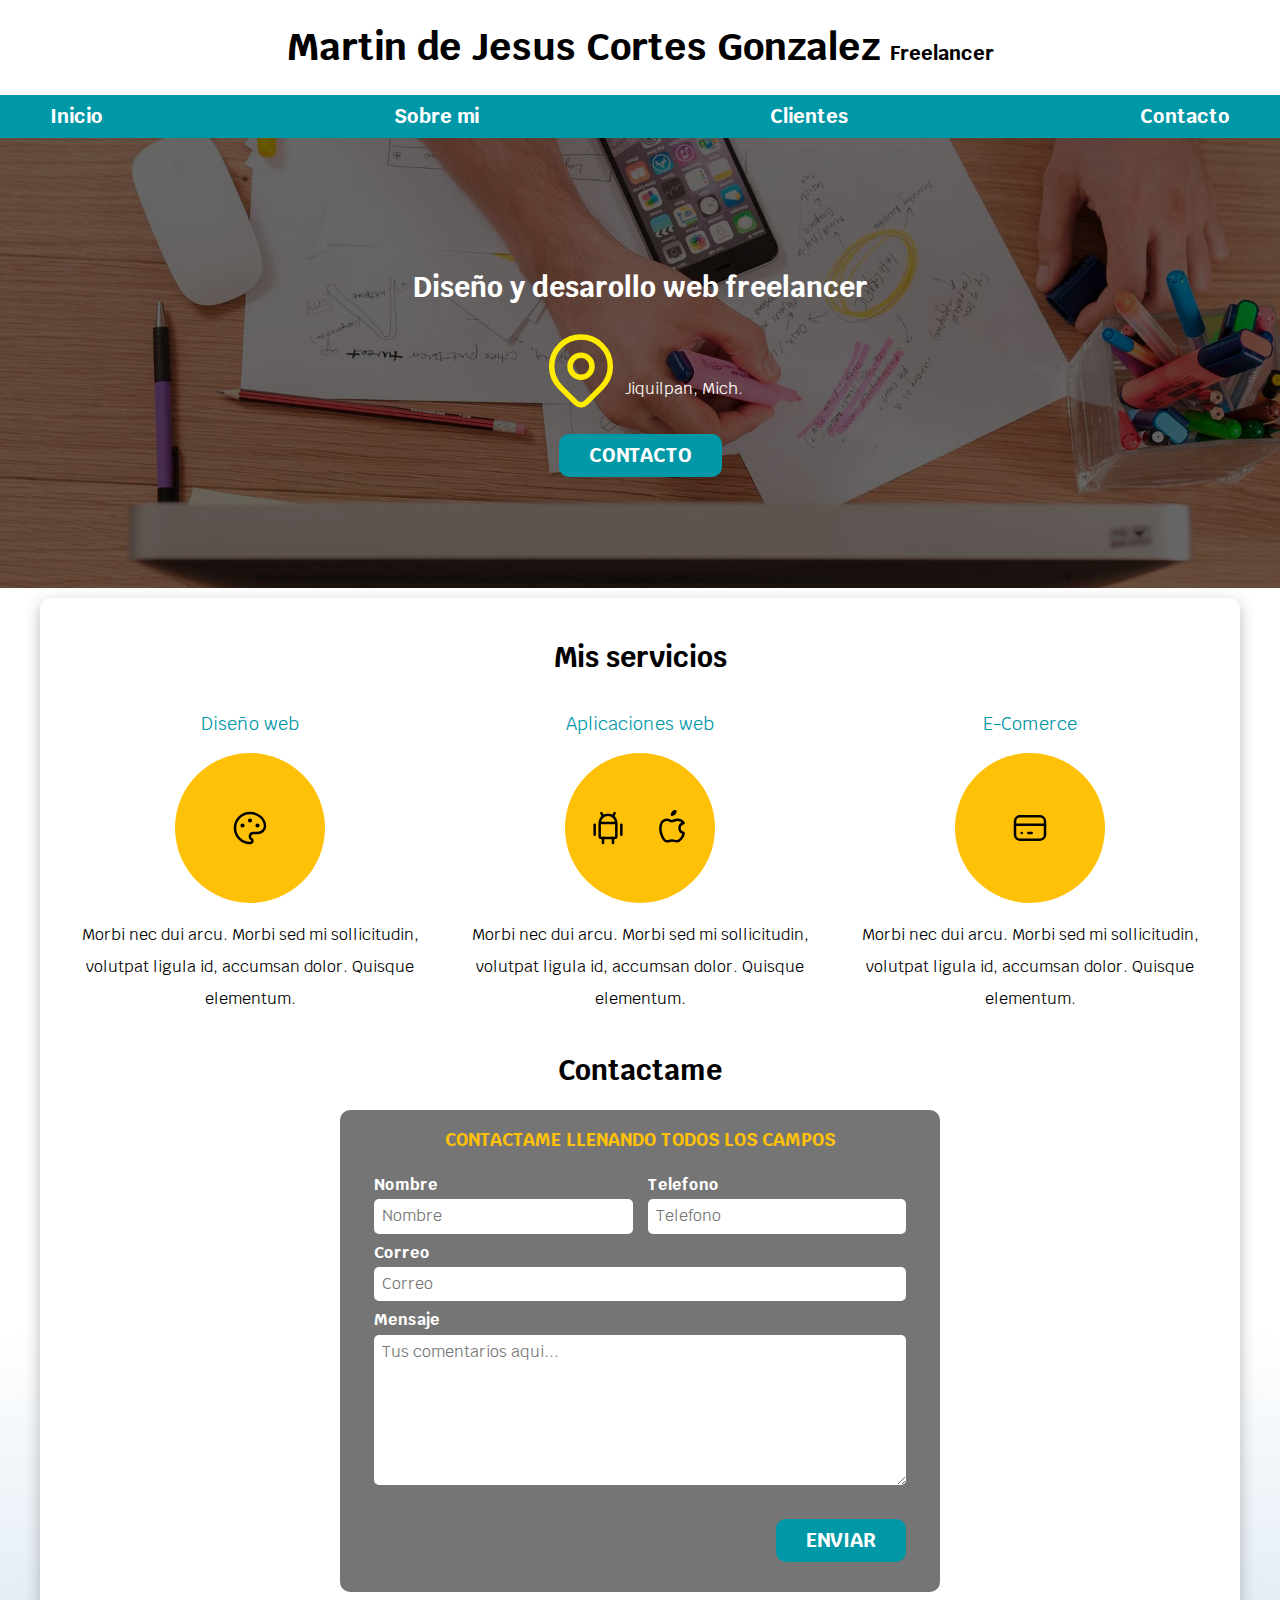
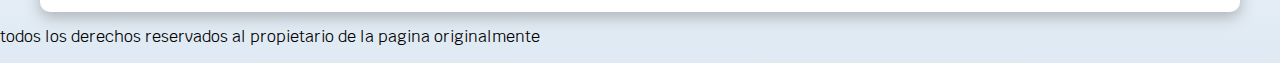
<file: Tareas y Practicas/Practica 1 Freelancer/index.html>
<!DOCTYPE html> <!-- indica al nevegador que vamos a utilizar HTML5 -->
<html lang="es"> <!-- indica lenguaje -->
<head>
    <meta charset="UTF-8"> <!-- caracteres latinoamericanos -->
    <meta http-equiv="X-UA-Compatible" content="IE=edge"> <!-- compativibilidad con edge -->
    <meta name="viewport" content="width=device-width, initial-scale=1.0"> <!-- utilizarce en diferentes dispositivos -->
    <title>Practica Freelancer de Martin de Jesus Cortes Gonzalez</title> <!-- titulo de la pestaña -->
    <link rel="preload" href="css/normalize.css" as="style">
    <link rel="stylesheet" href="css/normalize.css">
    <link rel="preconnect" href="https://fonts.googleapis.com">
    <link rel="preconnect" href="https://fonts.gstatic.com" crossorigin>
    <link href="https://fonts.googleapis.com/css2?family=Krub:wght@400;700&display=swap" rel="stylesheet">
    <link rel="preload" href="css/Estilos.css" as="style">
    <link rel="stylesheet" href="css/Estilos.css">

</head>
<body>
    <head>
        <h1>Martin de Jesus Cortes Gonzalez <span>Freelancer</span></h1>
    </head>

    <div class="nav-bg">
    <nav class="navegacion-principal contenedor">

        <a href="#">Inicio</a>
        <a href="#">Sobre mi</a>
        <a href="#">Clientes</a>
        <a href="#">Contacto</a>

    </nav>
    </div>

    <section class="hero">
        <div class="contenido-hero">

            <h2>Diseño y desarollo web <span>freelancer</span></h2>

            <div class="ubicacion">
            <svg xmlns="http://www.w3.org/2000/svg" class="icon icon-tabler icon-tabler-map-pin" width="88" height="88" viewBox="0 0 24 24" stroke-width="1.5" stroke="#ffec00" fill="none" stroke-linecap="round" stroke-linejoin="round">
                <path stroke="none" d="M0 0h24v24H0z" fill="none"/>
                <circle cx="12" cy="11" r="3" />
                <path d="M17.657 16.657l-4.243 4.243a2 2 0 0 1 -2.827 0l-4.244 -4.243a8 8 0 1 1 11.314 0z" />
            </svg>

            <p>Jiquilpan, Mich.</p>
            </div>

            <a class="boton" href="#">Contacto</a>
        </div>
    </section>

        <main class="contenedor sombra">
            <h2>Mis servicios</h2>
            <div class="servicios">
            <div class="servicio">
                <h3>Diseño web</h3> 
                <div class="iconos">
                <svg xmlns="http://www.w3.org/2000/svg" class="icon icon-tabler icon-tabler-palette" width="40" height="40" viewBox="0 0 24 24" stroke-width="1.5" stroke="#000000" fill="none" stroke-linecap="round" stroke-linejoin="round">
                    <path stroke="none" d="M0 0h24v24H0z" fill="none"/>
                    <path d="M12 21a9 9 0 1 1 0 -18a9 8 0 0 1 9 8a4.5 4 0 0 1 -4.5 4h-2.5a2 2 0 0 0 -1 3.75a1.3 1.3 0 0 1 -1 2.25" />
                    <circle cx="7.5" cy="10.5" r=".5" fill="currentColor" />
                    <circle cx="12" cy="7.5" r=".5" fill="currentColor" />
                    <circle cx="16.5" cy="10.5" r=".5" fill="currentColor" />
                </svg>
                </div>
              <p>Morbi nec dui arcu. Morbi sed mi sollicitudin, volutpat ligula id, accumsan dolor. Quisque elementum.</p>
            </div>

                <div class="servicio">
                    <h3>Aplicaciones web</h3>
                    
                    <div class="iconos">
                    <svg xmlns="http://www.w3.org/2000/svg" class="icon icon-tabler icon-tabler-brand-android" width="40" height="40" viewBox="0 0 24 24" stroke-width="1.5" stroke="#000000" fill="none" stroke-linecap="round" stroke-linejoin="round">
                        <path stroke="none" d="M0 0h24v24H0z" fill="none"/>
                        <line x1="4" y1="10" x2="4" y2="16" />
                        <line x1="20" y1="10" x2="20" y2="16" />
                        <path d="M7 9h10v8a1 1 0 0 1 -1 1h-8a1 1 0 0 1 -1 -1v-8a5 5 0 0 1 10 0" />
                        <line x1="8" y1="3" x2="9" y2="5" />
                        <line x1="16" y1="3" x2="15" y2="5" />
                        <line x1="9" y1="18" x2="9" y2="21" />
                        <line x1="15" y1="18" x2="15" y2="21" />
                    </svg>

                    <svg xmlns="http://www.w3.org/2000/svg" class="icon icon-tabler icon-tabler-brand-apple" width="40" height="40" viewBox="0 0 24 24" stroke-width="1.5" stroke="#000000" fill="none" stroke-linecap="round" stroke-linejoin="round">
                        <path stroke="none" d="M0 0h24v24H0z" fill="none"/>
                        <path d="M9 7c-3 0 -4 3 -4 5.5c0 3 2 7.5 4 7.5c1.088 -.046 1.679 -.5 3 -.5c1.312 0 1.5 .5 3 .5s4 -3 4 -5c-.028 -.01 -2.472 -.403 -2.5 -3c-.019 -2.17 2.416 -2.954 2.5 -3c-1.023 -1.492 -2.951 -1.963 -3.5 -2c-1.433 -.111 -2.83 1 -3.5 1c-.68 0 -1.9 -1 -3 -1z" />
                        <path d="M12 4a2 2 0 0 0 2 -2a2 2 0 0 0 -2 2" />
                    </svg>
                    </div>
                    <p>Morbi nec dui arcu. Morbi sed mi sollicitudin, volutpat ligula id, accumsan dolor. Quisque elementum.</p>
                </div>

        <div class="servicio"> 
            <h3>E-Comerce</h3>
            <div class="iconos">
            <svg xmlns="http://www.w3.org/2000/svg" class="icon icon-tabler icon-tabler-credit-card" width="40" height="40" viewBox="0 0 24 24" stroke-width="1.5" stroke="#000000" fill="none" stroke-linecap="round" stroke-linejoin="round">
                <path stroke="none" d="M0 0h24v24H0z" fill="none"/>
                <rect x="3" y="5" width="18" height="14" rx="3" />
                <line x1="3" y1="10" x2="21" y2="10" />
                <line x1="7" y1="15" x2="7.01" y2="15" />
                <line x1="11" y1="15" x2="13" y2="15" />
            </svg>
            </div>
            <p>Morbi nec dui arcu. Morbi sed mi sollicitudin, volutpat ligula id, accumsan dolor. Quisque elementum.</p>
        </div>  
            </div>
        

    <section>
        <h2>Contactame</h2>

            <form class="formulario">
                <fieldset>
                    <legend>Contactame llenando todos los campos</legend>
                    <div class="contenedor-campos">
                        <div class="campo">
                    <label for="txtNombre">Nombre</label>
                    <input class="input-text" type="txt" id="txtNombre" placeholder="Nombre">
                        </div>
                        <div class="campo">
                    <label for="txtTelefono">Telefono</label>
                    <input class="input-text"  type="tel" id="txtTelefono" placeholder="Telefono">
                        </div>
                        <div class="campo">
                    <label for="txtCorreo">Correo</label>
                    <input class="input-text"  type="email" id="txtCorreo" placeholder="Correo">
                        </div>
                        <div class="campo">
                    <label for="txtMensaje">Mensaje</label>
                    <textarea class="input-text"  id="txtMensaje" placeholder="Tus comentarios aqui..."></textarea>
                        </div>
                    </div>
                    <div class="enviar flex alinear-derecha">
                    <input class="boton w-100" type="submit" value="Enviar"> <!-- esto es un boton de envio -->
                    </div>
                </main>
                </fieldset>
            </form>



    </section>

    <footer>
        <p>todos los derechos reservados al propietario de la pagina originalmente</p>
    </footer>
        
    
</body>
</html>
</file>
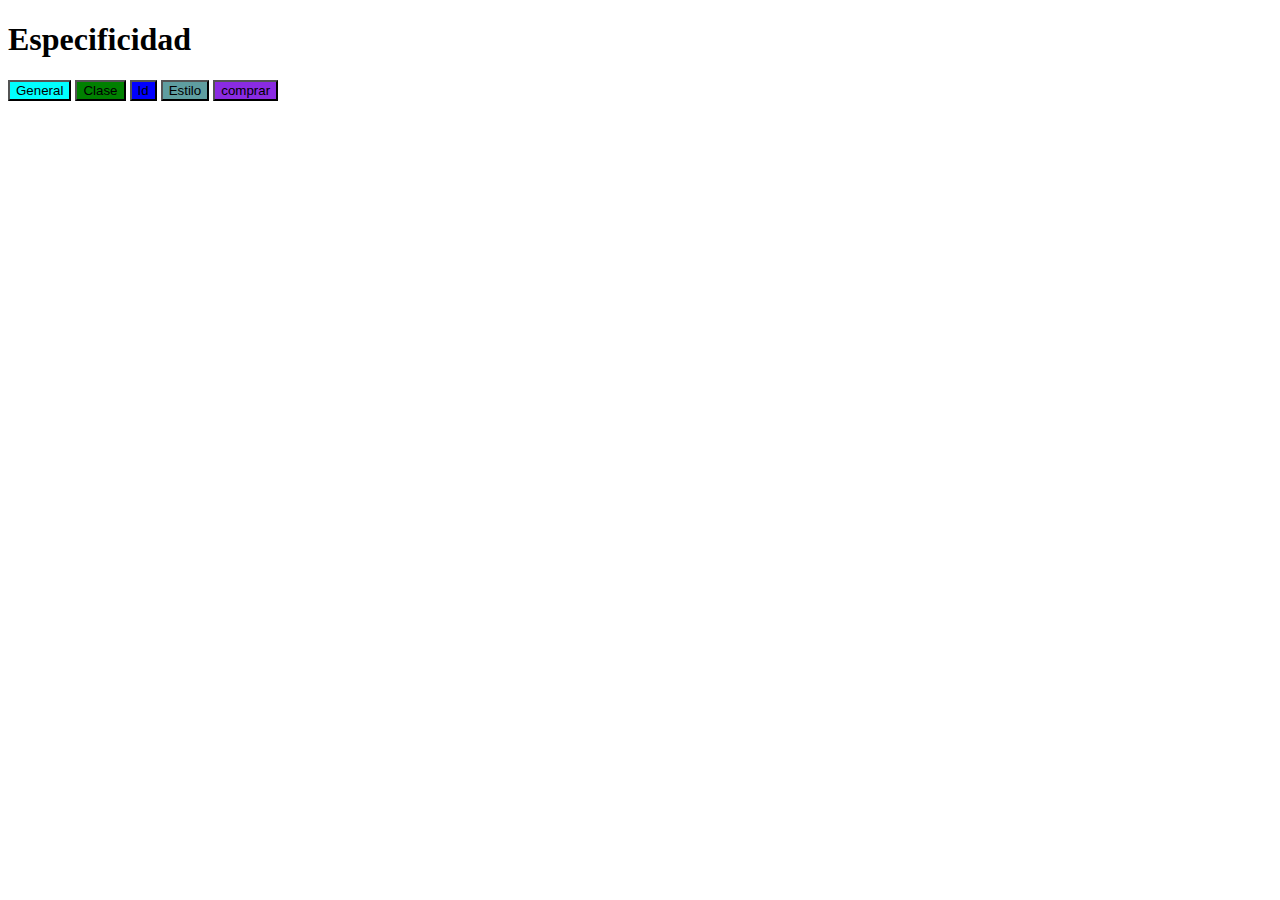
<file: Tareas y Practicas/Practica 1 Freelancer/espacificidad.html>
<!DOCTYPE html>
<html lang="en">
<head>
    <meta charset="UTF-8">
    <meta http-equiv="X-UA-Compatible" content="IE=edge">
    <meta name="viewport" content="width=device-width, initial-scale=1.0">
    <link rel="preload" href="estilos_especifcidad.css" as="style">
    <link rel="stylesheet" href="estilos_especifcidad.css">
    <title>Especificidad</title>
</head>
<body>
    <main>
        <h1>
            Especificidad
        </h1>
    </main>

    <section class="clase-menu">
        <button>General</button>
        <button class="btn-clase">Clase</button>
        <button id="btn-id">Id</button>
        <button style="background-color: cadetblue;">Estilo</button>
        <button name="btn-comprar" class="clase-valor">comprar</button>
    </section>
    
</body>
</html>
</file>
<file: Tareas y Practicas/Practica 1 Freelancer/css/Estilos.css>
:root{
    --blanco: #ffffff;
    --obscuro: #212121;
    --primario: #ffc107;
    --secundario: #0097a7;
    --gris: #757575;
    --grisaseo: #dee9f3;

/* tipo de letra para la pagina */
    --tipo-letra: 'Krub', sans-serif;
}

/* Unidad de Medida
16px = 1rem
32px = 2rem

16px = 1rem
10px - x?

x=(10px)(1rem)/(16px)
x= 62.5%*/

html{
    font-size: 62.5%;
    box-sizing: border-box; /* Box Model */
}

*, *:before, *:after {
    box-sizing: inherit;
  }

body{
    font-size: 16px;
    font-family: var(--tipo-letra);
    background-image: linear-gradient(to top, var(--grisaseo) 0%, var(--blanco) 20%);
}

h1{
    font-size: 3.8rem;
}

h2{
    font-size: 2.8rem;
}

h3{
    font-size: 1.8rem;
}

h1, h2, h3 {
    text-align: center;
}

h1 span{
    font-size: 2rem; /* 20px */
}

.contenedor {
    max-width: 120rem;
    /* margin-top: 0rem;
    margin-right: auto;
    margin-bottom: 0;
    margin-left: auto;
    margin: 0 auto 0 auto; */
    margin: 0 auto;
}

.boton{
    background-color: var(--secundario);
    color: var(--blanco);
    padding: 1rem 3rem;
    margin-top: 2rem;
    font-size: 2rem;
    text-decoration: none;
    font-weight: bold; /* 700 */
    text-transform: uppercase;
    border-radius: 1rem;
    width: 90%;
    text-align: center;
    border: none;
}

.boton:hover{
    cursor: pointer;
}


@media (min-width:768px){ 
    .boton{
        width: auto;
    }
}

.nav-bg{
    background-color: var(--secundario);
}

.w-100{
    width: 100%;
}  

@media (min-width:768px){ 
    .w-100{
        width: auto;
    }    
}

.alinear-derecha{
    justify-content: flex-end;
}

.flex{
    display: flex;
}

.navegacion-principal {
    display: flex;
    flex-direction: column;
    justify-content: space-between;
    
}

.navegacion-principal a{
    color: var(--blanco);
    text-decoration: none;
    font-size: 2rem;
    font-weight: bold;
    padding: 1rem;
}

.navegacion-principal a:hover{
    background-color: var(--primario);    
}

/* 
480 px Celulares
768 px tablets 
1140 px laptop
1440 px pantallas 
*/

/* @media (min-width:480px){ Aqui en adelante
    body{
        background-color: var(--primario);
    }
} */

/* @media (min-width:768px){ Aqui en adelante
    body{
        background-color: var(--primario);
    }
} */

/* @media (min-width:1840px){ Aqui en adelante
    body{
        background-color: var(--primario);
    }
} */

@media (min-width:768px){
    .navegacion-principal {
        flex-direction: row;
    }
}

.hero{
background-image: url(../img/hero.jpg);
background-repeat: no-repeat;
background-size: cover;
height: 45rem;
position: relative;
}

.contenido-hero{
    /* background-color: rgba(0,0,0,0.4); */
    background-color: rgba(0 0 0 / 60%);
    position: absolute;
    width: 100%;
    height: 100%;
    display: flex;
    flex-direction: column;
    align-items: center;
    justify-content: center;
}

.contenido-hero h2, .contenido-hero p{
    color: var(--blanco);
}

/* Unicacion */ 

.ubicacion{
    display: flex;
    align-items: flex-end;
}

/* Definicion de la clase boton */

.sombra{
    -webkit-box-shadow: 0px 5px 15px 0px rgba(112,112,112,0.48);
    -moz-box-shadow: 0px 5px 15px 0px rgba(112,112,112,0.48);
    box-shadow: 0px 5px 15px 0px rgba(112,112,112,0.48);
    background-color: var(--blanco);
    padding: 2rem;
    border-radius: 1rem;
    margin-top: 1rem;
}

/* Servicios */

@media (min-width:768px){ 
    .servicios{
        display: grid;
        column-gap: 1rem;
        grid-template-columns: repeat(3,1fr); /* 33.3% 33.3% 33.3% 1fr 1fr 2fr */
        /* grid-template-rows: 200px 800px; */
    }
}

.servicios .iconos{
height: 15rem;
width: 15rem;
background-color: var(--primario);
border-radius: 50%;
display: flex;
justify-content: space-evenly;
align-items: center;
}

.servicio{
    display: flex;
    flex-direction: column;
    align-items: center;
}

.servicio h3{
    color: var(--secundario);
    font-weight: normal;
}

.servicio p{
    line-height: 2;
    text-align: center;
}

/* Formulario */

.formulario fieldset{
    border: none;
}

.formulario{
    background-color: var(--gris);
    width: min(60rem, 100%);
    margin: auto;
    border-radius: 1rem;
    padding: 2rem;
}

.formulario legend{
    color: var(--primario);
    text-align: center;
    font-weight: bold;
    text-transform: uppercase;
    font-size: 1.8rem;
    margin-bottom: 2rem;
}

@media (min-width:768px){ 
    .contenedor-campos{
        display: grid;
        grid-template-columns: repeat(2,1fr);
        column-gap: 1.5rem;
        grid-row: auto auto 15rem;
    }

    .campo:nth-child(3),
    .campo:nth-child(4){
        grid-column: 1 / 3;
    }
}


.campo{
    margin-bottom: 1rem;
}

.campo label{
    color: var(--blanco);
    font-weight: bold;
    margin-bottom: .5rem;
    display: block;
}

/* .campo input,
.campo textarea{
background-color: aqua;
} */

.input-text{
    width: 100%;
    border: none;
    padding: 0.8rem;
    border-radius: 0.5rem;
}

.campo textarea{
    height: 15rem;
}



/* Selectores de atributo
Selectores hijos  
Especifidad (especificacion de selectores
*/
</file>
<file: Tareas y Practicas/Practica 1 Freelancer/estilos_especifcidad.css>
button{
    background-color: aqua;
}

.btn-clase{
    background-color: green;
}

#btn-id {
    background-color: blue;
}

.clase-menu .clase-valor{
    background-color: blueviolet;
}

[name=btn-comprar]{
    background-color: brown;
}
</file>
